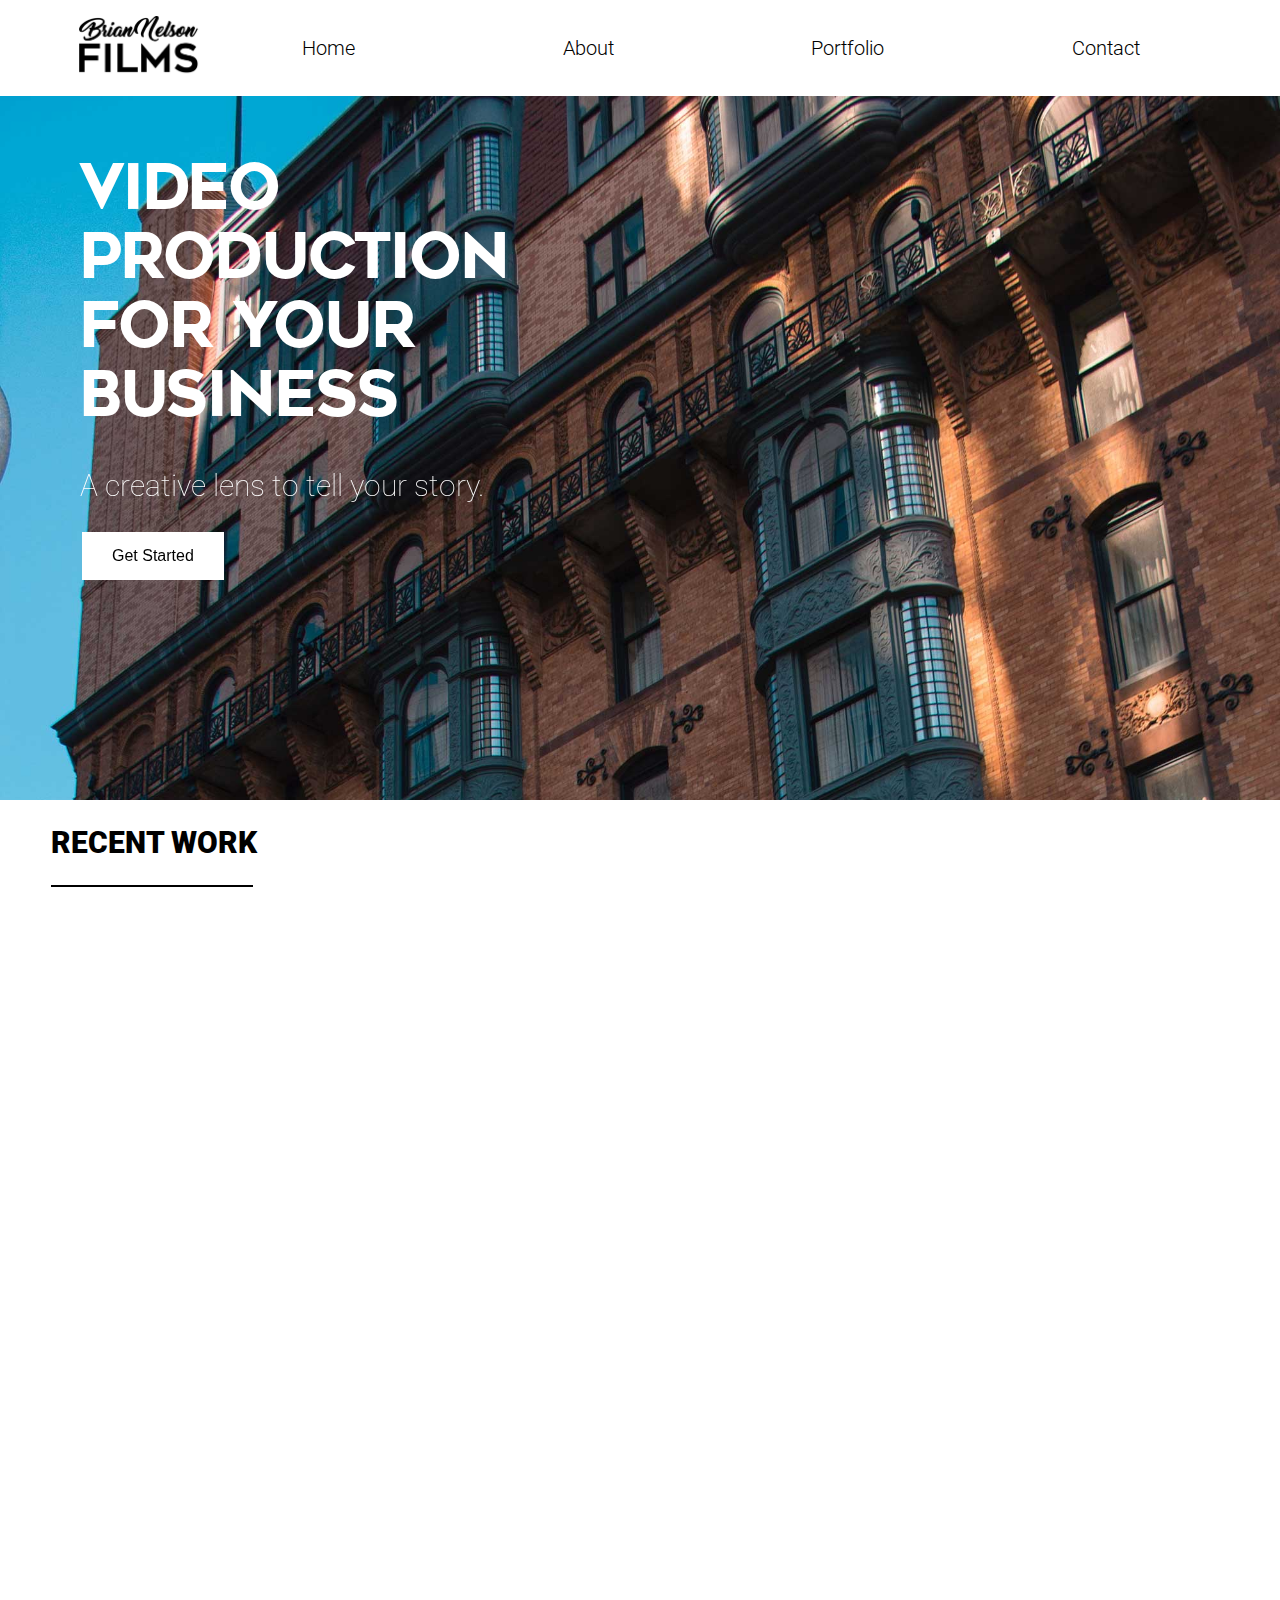
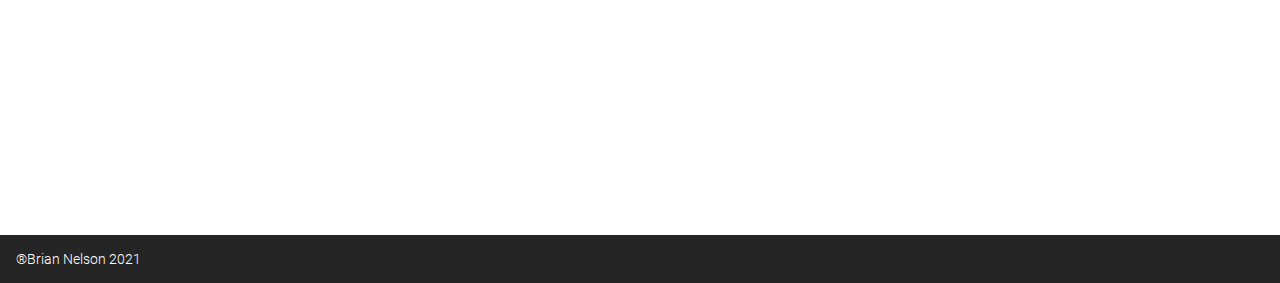
<file: index.html>
<!DOCTYPE html>
<html lang="en">
<head>
    <!-- Global site tag (gtag.js) - Google Analytics -->
    <script async src="https://www.googletagmanager.com/gtag/js?id=G-HNQHSZ0XJX"></script>
    <script>
        window.dataLayer = window.dataLayer || [];
        function gtag(){dataLayer.push(arguments);}
        gtag('js', new Date());

        gtag('config', 'G-HNQHSZ0XJX');
    </script>

    <meta charset="UTF-8">
    <meta name="viewport" content="width=device-width, initial-scale=1.0">
    <meta name="description" content="Boston based videographer, Brian Nelson Films specializes in athletic, commercial and Real Estate videography.">
    <meta name="keywords" content="Brian Nelson, Brian, Nelson, Brian Nelson Films, Nelson Films, Boston videography, Boston video, Boston filmmaker, athletic videos, commercial videos, real estate videos, real estate tours">

    <!-- social media -->
    <meta property="og:title" content="Brian Nelson Films">
    <meta property="og:description" content="Brian Nelson Films, a Boston based videographer.">
    <meta property="og:image" content="socialpreview.png">
    <meta property="og:url" content="http://briannelsonfilms.com/">
    
    <meta name="twitter:title" content="Brian Nelson Films">
    <meta name="twitter:card" content="summary_large_image">
    <meta name="twitter:site" content="@brianelson_">
    <meta name="twitter:description" content="Brian Nelson Films, a Boston based videographer.">
    <meta name="twitter:image" content="socialpreview.png">


    <title>Brian Nelson Films | Boston Videographer</title>
    <link rel="stylesheet" href="stylemobile.css">
    <link rel="apple-touch-icon" sizes="180x180" href="/apple-touch-icon.png">
    <link rel="icon" type="image/png" sizes="32x32" href="/favicon-32x32.png">
    <link rel="icon" type="image/png" sizes="16x16" href="/favicon-16x16.png">
    <link rel="manifest" href="/site.webmanifest">
    <link rel="mask-icon" href="/safari-pinned-tab.svg" color="#5bbad5">
    <meta name="msapplication-TileColor" content="#da532c">
    <meta name="theme-color" content="#ffffff">
    <link href="https://fonts.googleapis.com/css2?family=Archivo+Black&family=Roboto:wght@300;400;700&display=swap" rel="stylesheet">
    <link href="https://unpkg.com/aos@2.3.1/dist/aos.css" rel="stylesheet">
</head>
<body>
    <nav class="navbar">
        <div class="container">
            <ul class="navbar-nav">
                <li class="logo">
                    <a href="index.html" class="nav-link">
                        <img src="logo.jpg" alt="" height="100%" width="auto">
                    </a>
                </li>

                <li class="nav-item">
                    <a href="index.html" class="nav-link">
                        <span class="nav-text">Home</span>
                        <svg xmlns="http://www.w3.org/2000/svg" data-name="Layer 1" viewBox="0 0 24 24" height="40px" width="40px"><path class="uim-tertiary" d="M12,18a3.5,3.5,0,1,1,3.5-3.5A3.50424,3.50424,0,0,1,12,18Z"/><path class="uim-primary" d="M14.64026,16.77179a3.452,3.452,0,0,1-5.28052,0A4.98821,4.98821,0,0,0,7,21a.99974.99974,0,0,0,1,1h8a.99974.99974,0,0,0,1-1A4.98821,4.98821,0,0,0,14.64026,16.77179Z"/><path class="uim-tertiary" d="M21,12a.99554.99554,0,0,1-.66406-.25244L12,4.33789,3.66406,11.74756a.99991.99991,0,0,1-1.32812-1.49512l9-8a.99893.99893,0,0,1,1.32812,0l9,8A1,1,0,0,1,21,12Z"/><path class="uim-quaternary" d="M12,4.33789,4,11.449V21a.99974.99974,0,0,0,1,1H8a.99974.99974,0,0,1-1-1,4.98821,4.98821,0,0,1,2.35974-4.22821l.00006.00006A3.46882,3.46882,0,0,1,8.5,14.5a3.5,3.5,0,0,1,7,0,3.46882,3.46882,0,0,1-.8598,2.27185l.00006-.00006A4.98821,4.98821,0,0,1,17,21a.99974.99974,0,0,1-1,1h3a.99974.99974,0,0,0,1-1V11.449Z"/></svg>
                    </a>
                </li>
                <li class="nav-item">
                    <a href="about.html" class="nav-link">
                        <span class="nav-text">About</span>
                        <svg xmlns="http://www.w3.org/2000/svg" viewBox="0 0 24 24" width="40px" height="40px"><path d="M3,5H21a1,1,0,0,0,0-2H3A1,1,0,0,0,3,5ZM15,19H3a1,1,0,0,0,0,2H15a1,1,0,0,0,0-2Zm6-8H3a1,1,0,0,0,0,2H21a1,1,0,0,0,0-2Zm0-4H3A1,1,0,0,0,3,9H21a1,1,0,0,0,0-2Zm0,8H3a1,1,0,0,0,0,2H21a1,1,0,0,0,0-2Z"/></svg>
                    </a>
                </li>
                <li class="nav-item">
                    <a href="portfolio.html" class="nav-link">
                        <span class="nav-text">Portfolio</span>
                        <svg xmlns="http://www.w3.org/2000/svg" enable-background="new 0 0 24 24" viewBox="0 0 24 24" width="40px" height="40px"><path d="M10,2H3C2.4,2,2,2.4,2,3v7c0,0.6,0.4,1,1,1h7c0.6,0,1-0.4,1-1V3C11,2.4,10.6,2,10,2z M10,13H3c-0.6,0-1,0.4-1,1v7c0,0.6,0.4,1,1,1h7c0.6,0,1-0.4,1-1v-7C11,13.4,10.6,13,10,13z M21,2h-7c-0.6,0-1,0.4-1,1v7c0,0.6,0.4,1,1,1h7c0.6,0,1-0.4,1-1V3C22,2.4,21.6,2,21,2z M21,13h-7c-0.6,0-1,0.4-1,1v7c0,0.6,0.4,1,1,1h7c0.6,0,1-0.4,1-1v-7C22,13.4,21.6,13,21,13z"/></svg>                </a>
                </li>
                <li class="nav-item">
                    <a href="contact.html" class="nav-link">
                        <span class="nav-text">Contact</span>
                        <svg xmlns="http://www.w3.org/2000/svg" viewBox="0 0 24 24" width="40px" height="40px"><path d="M19,4H5A3,3,0,0,0,2,7V17a3,3,0,0,0,3,3H19a3,3,0,0,0,3-3V7A3,3,0,0,0,19,4Zm-.41,2-5.88,5.88a1,1,0,0,1-1.42,0L5.41,6ZM20,17a1,1,0,0,1-1,1H5a1,1,0,0,1-1-1V7.41l5.88,5.88a3,3,0,0,0,4.24,0L20,7.41Z"/></svg>
                    </a>
                </li>
            </ul>
        </div>
        
    </nav>
    <div class="hero">
        <div class="hero-text" data-aos="fade-right" data-aos-duration="500">
            <h1 class="big-text">VIDEO PRODUCTION FOR YOUR BUSINESS</h1>
            <h2 class="small-text">A creative lens to tell your story.</h2>
            <a href="contact.html"><button class="get-started">Get Started</button></a>
        </div>
    </div>
    <div class="container-2">
        <h2>RECENT WORK</h2>
        <hr>
    </div>
    
    <div class="basic-grid">
        <div class="card lazy-load" data-aos="fade-up"><iframe width="100%" height="100%" src="https://www.youtube.com/embed/EOAMz5uh6p0" frameborder="0" allow="accelerometer; autoplay; clipboard-write; encrypted-media; gyroscope; picture-in-picture" allowfullscreen></iframe></div>
        <div class="card lazy-load" data-aos="fade-up"><iframe width="100%" height="100%" src="https://www.youtube.com/embed/TEZeYe8Kls8" frameborder="0" allow="accelerometer; autoplay; clipboard-write; encrypted-media; gyroscope; picture-in-picture" allowfullscreen></iframe></div>
        <div class="card lazy-load" data-aos="fade-up"><iframe width="100%" height="100%" src="https://www.youtube.com/embed/FZxXxhfhym4" frameborder="0" allow="accelerometer; autoplay; clipboard-write; encrypted-media; gyroscope; picture-in-picture" allowfullscreen></iframe></div>
        <div class="card lazy-load" data-aos="fade-up"><iframe width="100%" height="100%" src="https://www.youtube.com/embed/rUTvVjE6pr0" frameborder="0" allow="accelerometer; autoplay; clipboard-write; encrypted-media; gyroscope; picture-in-picture" allowfullscreen></iframe></div>
        <div class="card lazy-load" data-aos="fade-up"><iframe width="100%" height="100%" src="https://www.youtube.com/embed/qOA5mCq2boE" frameborder="0" allow="accelerometer; autoplay; clipboard-write; encrypted-media; gyroscope; picture-in-picture" allowfullscreen></iframe></div>
        <div class="card lazy-load" data-aos="fade-up"><iframe width="100%" height="100%" src="https://www.youtube.com/embed/Rwwldagg_HA" frameborder="0" allow="accelerometer; autoplay; clipboard-write; encrypted-media; gyroscope; picture-in-picture" allowfullscreen></iframe></div>
    </div>
    <div class="testimonial lazy-load">
        <h2 class="lazy-load">WHAT PEOPLE ARE SAYING</h2>
        <div class="quotes lazy-load" data-aos="fade-left" data-aos-duration="500">
            <p>“You truly did an amazing job. I can’t thank you enough for all the details you were able to capture.”</p>
            <p>- Wedding Couple</p>
            <br>
            <p>“Loved the video, great camera and editing!”</p>
            <p>- Production Participant</p>
            <br>
            <p>Brian has an amazingly creative eye which is imperative to the filming. With his hard work and shining in the editing room the video came out even better than expected...At the end of the day I am 100% he is underpaid for his quality work. 11/10 would recommend.</p>
            <p>- Andrew Eppinger</p>
        </div>
    </div>
    <!-- <div id="get-started" class="start-project">
        Google Place ID = ChIJoauZj39z44kRkmaQWATv2X4

    </div> -->
    <script src="https://unpkg.com/aos@2.3.1/dist/aos.js"></script>
    <script>
        AOS.init();
      </script>
</body>
<footer>
    ®Brian Nelson 2021
</footer>
</html>
</file>
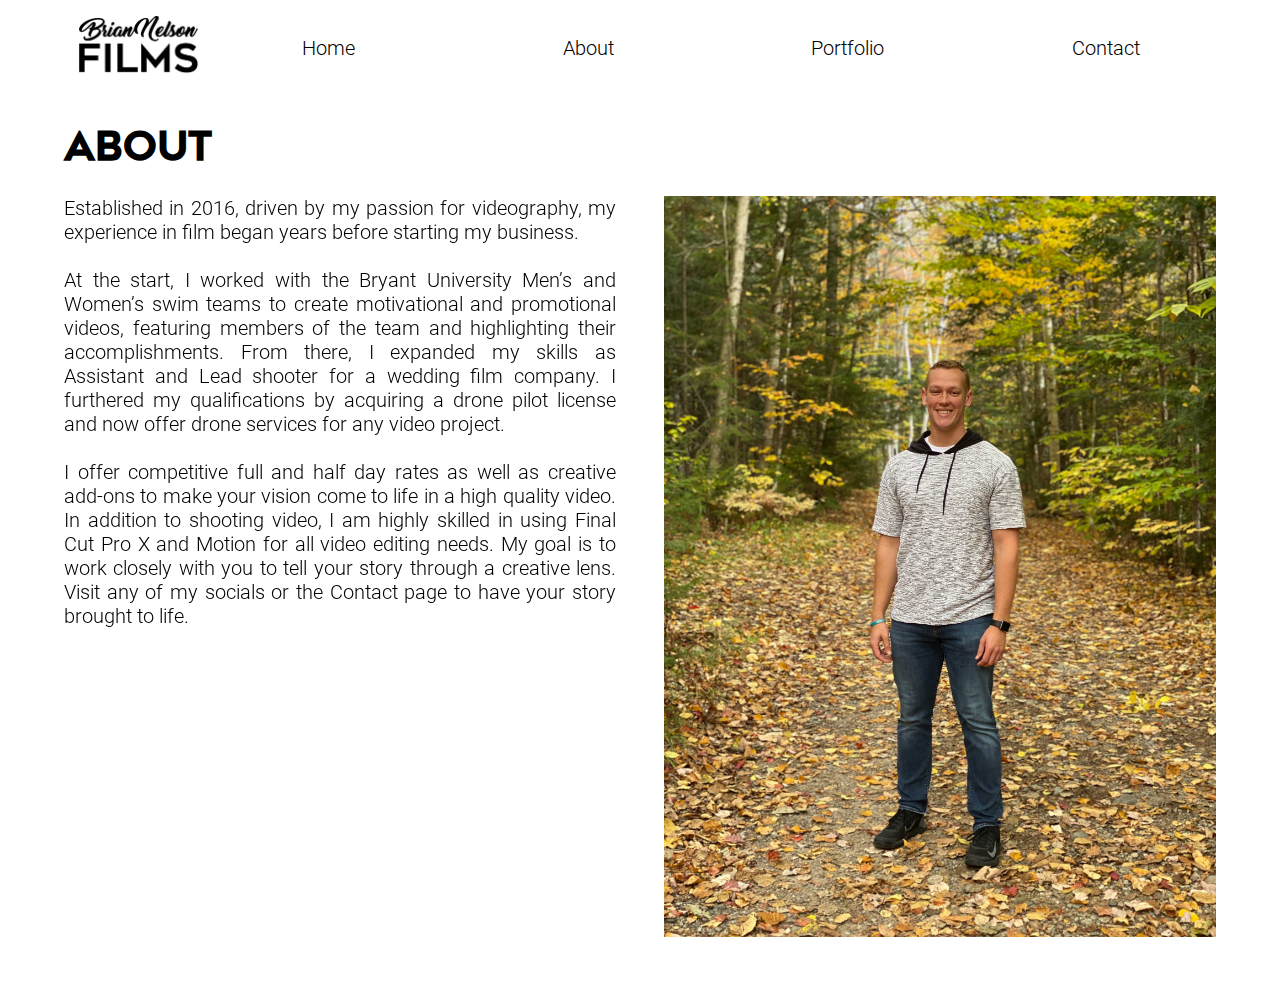
<file: about.html>
<!DOCTYPE html>
<html lang="en">
<head>
    <!-- Global site tag (gtag.js) - Google Analytics -->
    <script async src="https://www.googletagmanager.com/gtag/js?id=G-HNQHSZ0XJX"></script>
    <script>
        window.dataLayer = window.dataLayer || [];
        function gtag(){dataLayer.push(arguments);}
        gtag('js', new Date());

        gtag('config', 'G-HNQHSZ0XJX');
    </script>

    <meta charset="UTF-8">
    <meta name="viewport" content="width=device-width, initial-scale=1.0">
    <meta name="description" content="Boston based videographer, Brian Nelson Films specializes in athletic, commercial and Real Estate videography.">
    <meta name="keywords" content="Brian Nelson, Brian, Nelson, Brian Nelson Films, Nelson Films, Boston videography, Boston video, Boston filmmaker, athletic videos, commercial videos, real estate videos, real estate tours">

    <!-- social media -->
    <meta property="og:title" content="Brian Nelson Films">
    <meta property="og:description" content="Brian Nelson Films, a Boston based videographer.">
    <meta property="og:image" content="socialpreview.png">
    <meta property="og:url" content="http://briannelsonfilms.com/">
    
    <meta name="twitter:title" content="Brian Nelson Films">
    <meta name="twitter:card" content="summary_large_image">
    <meta name="twitter:site" content="@brianelson_">
    <meta name="twitter:description" content="Brian Nelson Films, a Boston based videographer.">
    <meta name="twitter:image" content="socialpreview.png">


    <title>Brian Nelson Films</title>
    <link rel="stylesheet" href="stylemobile.css">
    <link rel="apple-touch-icon" sizes="180x180" href="/apple-touch-icon.png">
    <link rel="icon" type="image/png" sizes="32x32" href="/favicon-32x32.png">
    <link rel="icon" type="image/png" sizes="16x16" href="/favicon-16x16.png">
    <link rel="manifest" href="/site.webmanifest">
    <link rel="mask-icon" href="/safari-pinned-tab.svg" color="#5bbad5">
    <meta name="msapplication-TileColor" content="#da532c">
    <meta name="theme-color" content="#ffffff">
    <link href="https://fonts.googleapis.com/css2?family=Archivo+Black&family=Roboto:wght@300;400;700&display=swap" rel="stylesheet">
    <link href="https://unpkg.com/aos@2.3.1/dist/aos.css" rel="stylesheet">
</head>
<body>
    <nav class="navbar">
        <div class="container">
            <ul class="navbar-nav">
                <li class="logo">
                    <a href="index.html" class="nav-link">
                        <img src="logo.jpg" alt="" height="100%" width="auto">
                    </a>
                </li>

                <li class="nav-item">
                    <a href="index.html" class="nav-link">
                        <span class="nav-text">Home</span>
                        <svg xmlns="http://www.w3.org/2000/svg" data-name="Layer 1" viewBox="0 0 24 24" height="40px" width="40px"><path class="uim-tertiary" d="M12,18a3.5,3.5,0,1,1,3.5-3.5A3.50424,3.50424,0,0,1,12,18Z"/><path class="uim-primary" d="M14.64026,16.77179a3.452,3.452,0,0,1-5.28052,0A4.98821,4.98821,0,0,0,7,21a.99974.99974,0,0,0,1,1h8a.99974.99974,0,0,0,1-1A4.98821,4.98821,0,0,0,14.64026,16.77179Z"/><path class="uim-tertiary" d="M21,12a.99554.99554,0,0,1-.66406-.25244L12,4.33789,3.66406,11.74756a.99991.99991,0,0,1-1.32812-1.49512l9-8a.99893.99893,0,0,1,1.32812,0l9,8A1,1,0,0,1,21,12Z"/><path class="uim-quaternary" d="M12,4.33789,4,11.449V21a.99974.99974,0,0,0,1,1H8a.99974.99974,0,0,1-1-1,4.98821,4.98821,0,0,1,2.35974-4.22821l.00006.00006A3.46882,3.46882,0,0,1,8.5,14.5a3.5,3.5,0,0,1,7,0,3.46882,3.46882,0,0,1-.8598,2.27185l.00006-.00006A4.98821,4.98821,0,0,1,17,21a.99974.99974,0,0,1-1,1h3a.99974.99974,0,0,0,1-1V11.449Z"/></svg>
                    </a>
                </li>
                <li class="nav-item">
                    <a href="about.html" class="nav-link">
                        <span class="nav-text">About</span>
                        <svg xmlns="http://www.w3.org/2000/svg" viewBox="0 0 24 24" width="40px" height="40px"><path d="M3,5H21a1,1,0,0,0,0-2H3A1,1,0,0,0,3,5ZM15,19H3a1,1,0,0,0,0,2H15a1,1,0,0,0,0-2Zm6-8H3a1,1,0,0,0,0,2H21a1,1,0,0,0,0-2Zm0-4H3A1,1,0,0,0,3,9H21a1,1,0,0,0,0-2Zm0,8H3a1,1,0,0,0,0,2H21a1,1,0,0,0,0-2Z"/></svg>
                    </a>
                </li>
                <li class="nav-item">
                    <a href="portfolio.html" class="nav-link">
                        <span class="nav-text">Portfolio</span>
                        <svg xmlns="http://www.w3.org/2000/svg" enable-background="new 0 0 24 24" viewBox="0 0 24 24" width="40px" height="40px"><path d="M10,2H3C2.4,2,2,2.4,2,3v7c0,0.6,0.4,1,1,1h7c0.6,0,1-0.4,1-1V3C11,2.4,10.6,2,10,2z M10,13H3c-0.6,0-1,0.4-1,1v7c0,0.6,0.4,1,1,1h7c0.6,0,1-0.4,1-1v-7C11,13.4,10.6,13,10,13z M21,2h-7c-0.6,0-1,0.4-1,1v7c0,0.6,0.4,1,1,1h7c0.6,0,1-0.4,1-1V3C22,2.4,21.6,2,21,2z M21,13h-7c-0.6,0-1,0.4-1,1v7c0,0.6,0.4,1,1,1h7c0.6,0,1-0.4,1-1v-7C22,13.4,21.6,13,21,13z"/></svg>                </a>
                </li>
                <li class="nav-item">
                    <a href="contact.html" class="nav-link">
                        <span class="nav-text">Contact</span>
                        <svg xmlns="http://www.w3.org/2000/svg" viewBox="0 0 24 24" width="40px" height="40px"><path d="M19,4H5A3,3,0,0,0,2,7V17a3,3,0,0,0,3,3H19a3,3,0,0,0,3-3V7A3,3,0,0,0,19,4Zm-.41,2-5.88,5.88a1,1,0,0,1-1.42,0L5.41,6ZM20,17a1,1,0,0,1-1,1H5a1,1,0,0,1-1-1V7.41l5.88,5.88a3,3,0,0,0,4.24,0L20,7.41Z"/></svg>
                    </a>
                </li>
            </ul>
        
            <div class="logo-image lazy-load">
                <a href="index.html"><img src="logo.jpg" alt="Brian Nelson Films Logo" style="width: 200px;"></a>
            </div>
        </div>
    </nav>    

    <section class="about-page">
        <h1>ABOUT</h1>
        <div class="about-grid">
            <div class="about-card" data-aos="fade-right" data-aos-duration="500">
                <p>Established in 2016, driven by my passion for videography, my experience in film began years before starting my business.</p>
                <br>
                <p>At the start, I worked with the Bryant University Men’s and Women’s swim teams to create motivational and promotional videos, featuring members of the team and highlighting their accomplishments. From there, I expanded my skills as Assistant and Lead shooter for a wedding film company. I furthered my qualifications by acquiring a drone pilot license and now offer drone services for any video project.</p>
                <br>
                <p>I offer competitive full and half day rates as well as creative add-ons to make your vision come to life in a high quality video. In addition to shooting video, I am highly skilled in using Final Cut Pro X and Motion for all video editing needs. My goal is to work closely with you to tell your story through a creative lens. Visit any of my socials or the Contact page to have your story brought to life.</p>
            </div>
            <div class="about-card" data-aos="fade-left" data-aos-duration="500">
                <img src="images/me.jpg" alt="Brian Nelson in the woods" height="100%" width="100%">
            </div>
        </div>
    </section>
    <script src="https://unpkg.com/aos@2.3.1/dist/aos.js"></script>
    <script>
        AOS.init();
    </script>
</body>
<footer style="display: none;">
    ®Brian Nelson 2021
</footer>
</html>
</file>
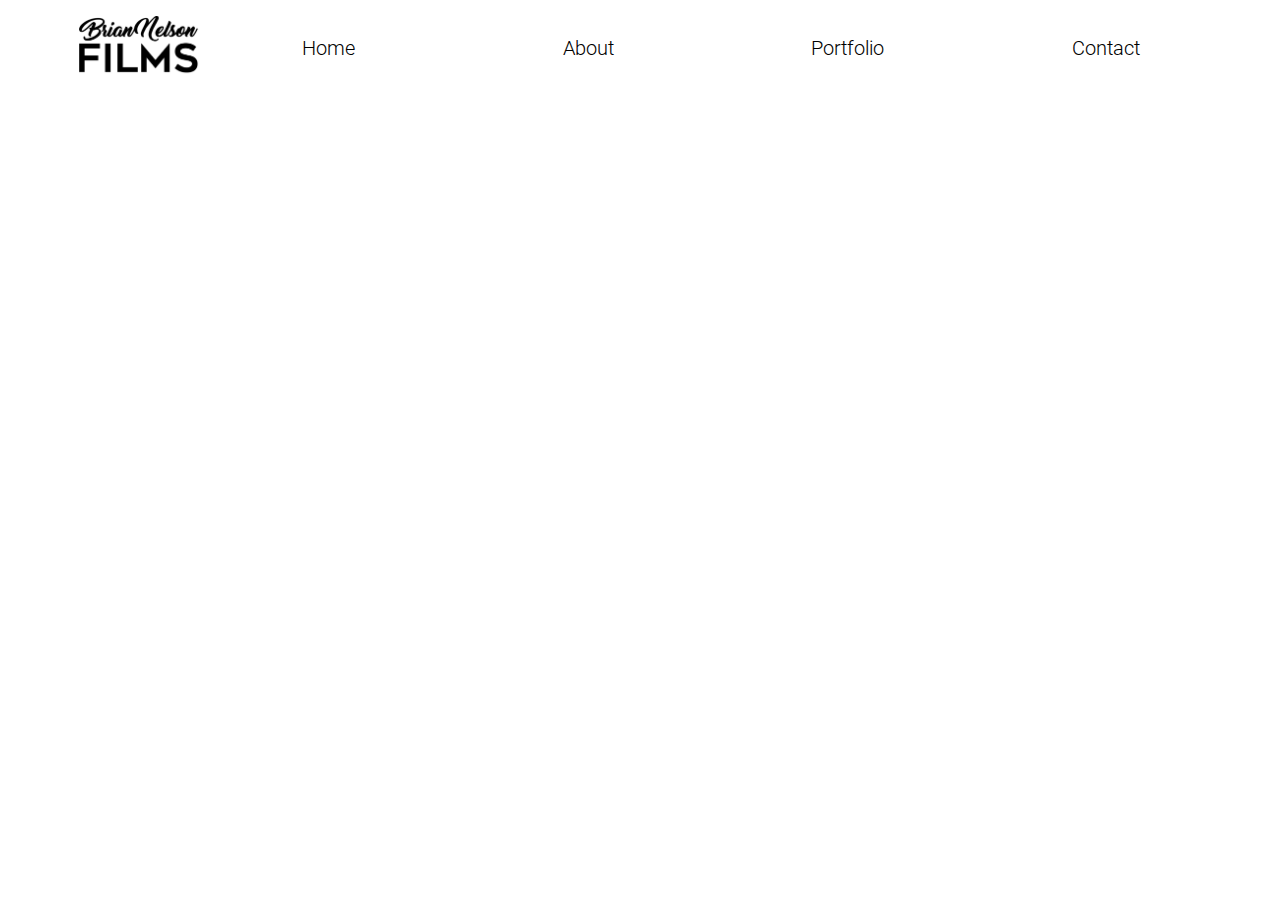
<file: contact.html>
<!DOCTYPE html>
<html lang="en">
<head>
    <!-- Global site tag (gtag.js) - Google Analytics -->
    <script async src="https://www.googletagmanager.com/gtag/js?id=G-HNQHSZ0XJX"></script>
    <script>
        window.dataLayer = window.dataLayer || [];
        function gtag(){dataLayer.push(arguments);}
        gtag('js', new Date());

        gtag('config', 'G-HNQHSZ0XJX');
    </script>
    
    <meta charset="UTF-8">
    <meta name="viewport" content="width=device-width, initial-scale=1.0">
    <meta name="description" content="Boston based videographer, Brian Nelson Films specializes in athletic, commercial and Real Estate videography.">
    <meta name="keywords" content="Brian Nelson, Brian, Nelson, Brian Nelson Films, Nelson Films, Boston videography, Boston video, Boston filmmaker, athletic videos, commercial videos, real estate videos, real estate tours">

    <!-- social media -->
    <meta property="og:title" content="Brian Nelson Films">
    <meta property="og:description" content="Brian Nelson Films, a Boston based videographer.">
    <meta property="og:image" content="socialpreview.png">
    <meta property="og:url" content="http://briannelsonfilms.com/">
    
    <meta name="twitter:title" content="Brian Nelson Films">
    <meta name="twitter:card" content="summary_large_image">
    <meta name="twitter:site" content="@brianelson_">
    <meta name="twitter:description" content="Brian Nelson Films, a Boston based videographer.">
    <meta name="twitter:image" content="socialpreview.png">


    <title>Brian Nelson Films</title>
    <link rel="stylesheet" href="stylemobile.css">
    <link rel="apple-touch-icon" sizes="180x180" href="/apple-touch-icon.png">
    <link rel="icon" type="image/png" sizes="32x32" href="/favicon-32x32.png">
    <link rel="icon" type="image/png" sizes="16x16" href="/favicon-16x16.png">
    <link rel="manifest" href="/site.webmanifest">
    <link rel="mask-icon" href="/safari-pinned-tab.svg" color="#5bbad5">
    <meta name="msapplication-TileColor" content="#da532c">
    <meta name="theme-color" content="#ffffff">
    <link href="https://fonts.googleapis.com/css2?family=Archivo+Black&family=Roboto:wght@300;400;700&display=swap" rel="stylesheet">


</head>
<body>
    <nav class="navbar">
        <div class="container">
            <ul class="navbar-nav">
                <li class="logo">
                    <a href="index.html" class="nav-link">
                        <img src="logo.jpg" alt="" height="100%" width="auto">
                    </a>
                </li>
    
                <li class="nav-item">
                    <a href="index.html" class="nav-link">
                        <span class="nav-text">Home</span>
                        <svg xmlns="http://www.w3.org/2000/svg" data-name="Layer 1" viewBox="0 0 24 24" height="40px" width="40px"><path class="uim-tertiary" d="M12,18a3.5,3.5,0,1,1,3.5-3.5A3.50424,3.50424,0,0,1,12,18Z"/><path class="uim-primary" d="M14.64026,16.77179a3.452,3.452,0,0,1-5.28052,0A4.98821,4.98821,0,0,0,7,21a.99974.99974,0,0,0,1,1h8a.99974.99974,0,0,0,1-1A4.98821,4.98821,0,0,0,14.64026,16.77179Z"/><path class="uim-tertiary" d="M21,12a.99554.99554,0,0,1-.66406-.25244L12,4.33789,3.66406,11.74756a.99991.99991,0,0,1-1.32812-1.49512l9-8a.99893.99893,0,0,1,1.32812,0l9,8A1,1,0,0,1,21,12Z"/><path class="uim-quaternary" d="M12,4.33789,4,11.449V21a.99974.99974,0,0,0,1,1H8a.99974.99974,0,0,1-1-1,4.98821,4.98821,0,0,1,2.35974-4.22821l.00006.00006A3.46882,3.46882,0,0,1,8.5,14.5a3.5,3.5,0,0,1,7,0,3.46882,3.46882,0,0,1-.8598,2.27185l.00006-.00006A4.98821,4.98821,0,0,1,17,21a.99974.99974,0,0,1-1,1h3a.99974.99974,0,0,0,1-1V11.449Z"/></svg>
                    </a>
                </li>
                <li class="nav-item">
                    <a href="about.html" class="nav-link">
                        <span class="nav-text">About</span>
                        <svg xmlns="http://www.w3.org/2000/svg" viewBox="0 0 24 24" width="40px" height="40px"><path d="M3,5H21a1,1,0,0,0,0-2H3A1,1,0,0,0,3,5ZM15,19H3a1,1,0,0,0,0,2H15a1,1,0,0,0,0-2Zm6-8H3a1,1,0,0,0,0,2H21a1,1,0,0,0,0-2Zm0-4H3A1,1,0,0,0,3,9H21a1,1,0,0,0,0-2Zm0,8H3a1,1,0,0,0,0,2H21a1,1,0,0,0,0-2Z"/></svg>
                    </a>
                </li>
                <li class="nav-item">
                    <a href="portfolio.html" class="nav-link">
                        <span class="nav-text">Portfolio</span>
                        <svg xmlns="http://www.w3.org/2000/svg" enable-background="new 0 0 24 24" viewBox="0 0 24 24" width="40px" height="40px"><path d="M10,2H3C2.4,2,2,2.4,2,3v7c0,0.6,0.4,1,1,1h7c0.6,0,1-0.4,1-1V3C11,2.4,10.6,2,10,2z M10,13H3c-0.6,0-1,0.4-1,1v7c0,0.6,0.4,1,1,1h7c0.6,0,1-0.4,1-1v-7C11,13.4,10.6,13,10,13z M21,2h-7c-0.6,0-1,0.4-1,1v7c0,0.6,0.4,1,1,1h7c0.6,0,1-0.4,1-1V3C22,2.4,21.6,2,21,2z M21,13h-7c-0.6,0-1,0.4-1,1v7c0,0.6,0.4,1,1,1h7c0.6,0,1-0.4,1-1v-7C22,13.4,21.6,13,21,13z"/></svg>                </a>
                </li>
                <li class="nav-item">
                    <a href="contact.html" class="nav-link">
                        <span class="nav-text">Contact</span>
                        <svg xmlns="http://www.w3.org/2000/svg" viewBox="0 0 24 24" width="40px" height="40px"><path d="M19,4H5A3,3,0,0,0,2,7V17a3,3,0,0,0,3,3H19a3,3,0,0,0,3-3V7A3,3,0,0,0,19,4Zm-.41,2-5.88,5.88a1,1,0,0,1-1.42,0L5.41,6ZM20,17a1,1,0,0,1-1,1H5a1,1,0,0,1-1-1V7.41l5.88,5.88a3,3,0,0,0,4.24,0L20,7.41Z"/></svg>
                    </a>
                </li>
            </ul>
        
            <div class="logo-image">
                <a href="index.html"><img src="logo.jpg" alt="Brian Nelson Films Logo" style="width: 200px;"></a>
            </div>
        </div>
    </nav>
    <section class="about-page lazy-load">
        <h1>CONTACT</h1>
        <div class="contact-page">
            <div class="contact-section">
                <h3 class="small-text" style="text-decoration: underline;"><a href="mailto:briannelsonfilms@gmail.com">briannelsonfilms@gmail.com</a></h3>
                <h3 class="small-text" style="text-decoration: underline;"><a href="tel:781-249-0506">(781) 249-0506</a></h3>
                <div class="socials">
                    <a href="https://facebook.com/briannelsonfilms" target="_blank">
                        <svg xmlns="http://www.w3.org/2000/svg" data-name="Layer 1" viewBox="0 0 24 24" width="30x" height="30px"><path d="M15.12,5.32H17V2.14A26.11,26.11,0,0,0,14.26,2C11.54,2,9.68,3.66,9.68,6.7V9.32H6.61v3.56H9.68V22h3.68V12.88h3.06l.46-3.56H13.36V7.05C13.36,6,13.64,5.32,15.12,5.32Z"/></svg>
                    </a>
                    <a href="https://instagram.com/briannelsonfilms" target="_blank">
                        <svg xmlns="http://www.w3.org/2000/svg" data-name="Layer 1" viewBox="0 0 24 24" width="30x" height="30px"><path d="M17.34,5.46h0a1.2,1.2,0,1,0,1.2,1.2A1.2,1.2,0,0,0,17.34,5.46Zm4.6,2.42a7.59,7.59,0,0,0-.46-2.43,4.94,4.94,0,0,0-1.16-1.77,4.7,4.7,0,0,0-1.77-1.15,7.3,7.3,0,0,0-2.43-.47C15.06,2,14.72,2,12,2s-3.06,0-4.12.06a7.3,7.3,0,0,0-2.43.47A4.78,4.78,0,0,0,3.68,3.68,4.7,4.7,0,0,0,2.53,5.45a7.3,7.3,0,0,0-.47,2.43C2,8.94,2,9.28,2,12s0,3.06.06,4.12a7.3,7.3,0,0,0,.47,2.43,4.7,4.7,0,0,0,1.15,1.77,4.78,4.78,0,0,0,1.77,1.15,7.3,7.3,0,0,0,2.43.47C8.94,22,9.28,22,12,22s3.06,0,4.12-.06a7.3,7.3,0,0,0,2.43-.47,4.7,4.7,0,0,0,1.77-1.15,4.85,4.85,0,0,0,1.16-1.77,7.59,7.59,0,0,0,.46-2.43c0-1.06.06-1.4.06-4.12S22,8.94,21.94,7.88ZM20.14,16a5.61,5.61,0,0,1-.34,1.86,3.06,3.06,0,0,1-.75,1.15,3.19,3.19,0,0,1-1.15.75,5.61,5.61,0,0,1-1.86.34c-1,.05-1.37.06-4,.06s-3,0-4-.06A5.73,5.73,0,0,1,6.1,19.8,3.27,3.27,0,0,1,5,19.05a3,3,0,0,1-.74-1.15A5.54,5.54,0,0,1,3.86,16c0-1-.06-1.37-.06-4s0-3,.06-4A5.54,5.54,0,0,1,4.21,6.1,3,3,0,0,1,5,5,3.14,3.14,0,0,1,6.1,4.2,5.73,5.73,0,0,1,8,3.86c1,0,1.37-.06,4-.06s3,0,4,.06a5.61,5.61,0,0,1,1.86.34A3.06,3.06,0,0,1,19.05,5,3.06,3.06,0,0,1,19.8,6.1,5.61,5.61,0,0,1,20.14,8c.05,1,.06,1.37.06,4S20.19,15,20.14,16ZM12,6.87A5.13,5.13,0,1,0,17.14,12,5.12,5.12,0,0,0,12,6.87Zm0,8.46A3.33,3.33,0,1,1,15.33,12,3.33,3.33,0,0,1,12,15.33Z"/></svg>
                    </a>
                    <a href="https://youtube.com/briannelsonfilms" target="_blank">
                        <svg xmlns="http://www.w3.org/2000/svg" data-name="Layer 1" viewBox="0 0 24 24" width="30x" height="30px"><path d="M23,9.71a8.5,8.5,0,0,0-.91-4.13,2.92,2.92,0,0,0-1.72-1A78.36,78.36,0,0,0,12,4.27a78.45,78.45,0,0,0-8.34.3,2.87,2.87,0,0,0-1.46.74c-.9.83-1,2.25-1.1,3.45a48.29,48.29,0,0,0,0,6.48,9.55,9.55,0,0,0,.3,2,3.14,3.14,0,0,0,.71,1.36,2.86,2.86,0,0,0,1.49.78,45.18,45.18,0,0,0,6.5.33c3.5.05,6.57,0,10.2-.28a2.88,2.88,0,0,0,1.53-.78,2.49,2.49,0,0,0,.61-1,10.58,10.58,0,0,0,.52-3.4C23,13.69,23,10.31,23,9.71ZM9.74,14.85V8.66l5.92,3.11C14,12.69,11.81,13.73,9.74,14.85Z"/></svg>
                    </a>

                </div>
            </div>

            <div class="contact-section">

                <!-- Calendly inline widget begin -->
                <!-- <div class="calendly-inline-widget" data-url="https://calendly.com/briannelsonfilms" style="min-width:320px;height:630px;"></div>
                <script type="text/javascript" src="https://assets.calendly.com/assets/external/widget.js"></script> -->
                <!-- Calendly inline widget end -->
                
                We're sorry, this feature is still being worked on. If you want to contact me please use the email link.
                <form class="contact" id="contact-form" method="post">
                    <input type="text" id="fname" class="contact-form-text" placeholder="Your first name" disabled>
                    <input type="text" id="lname" class="contact-form-text" placeholder="Your last name" disabled>
                    <input type="email" id="email" class="contact-form-text" placeholder="Your email" disabled>
                    <textarea id="message" class="contact-form-text" placeholder="Your message" disabled></textarea>
                    <input type="submit" class="contact-form-btn" value="Send" disabled>
                </form>
            </div>
        </div>
        
    </section>
</body>
<footer style="display: none;">
    ®Brian Nelson 2021
</footer>
</html>
</file>
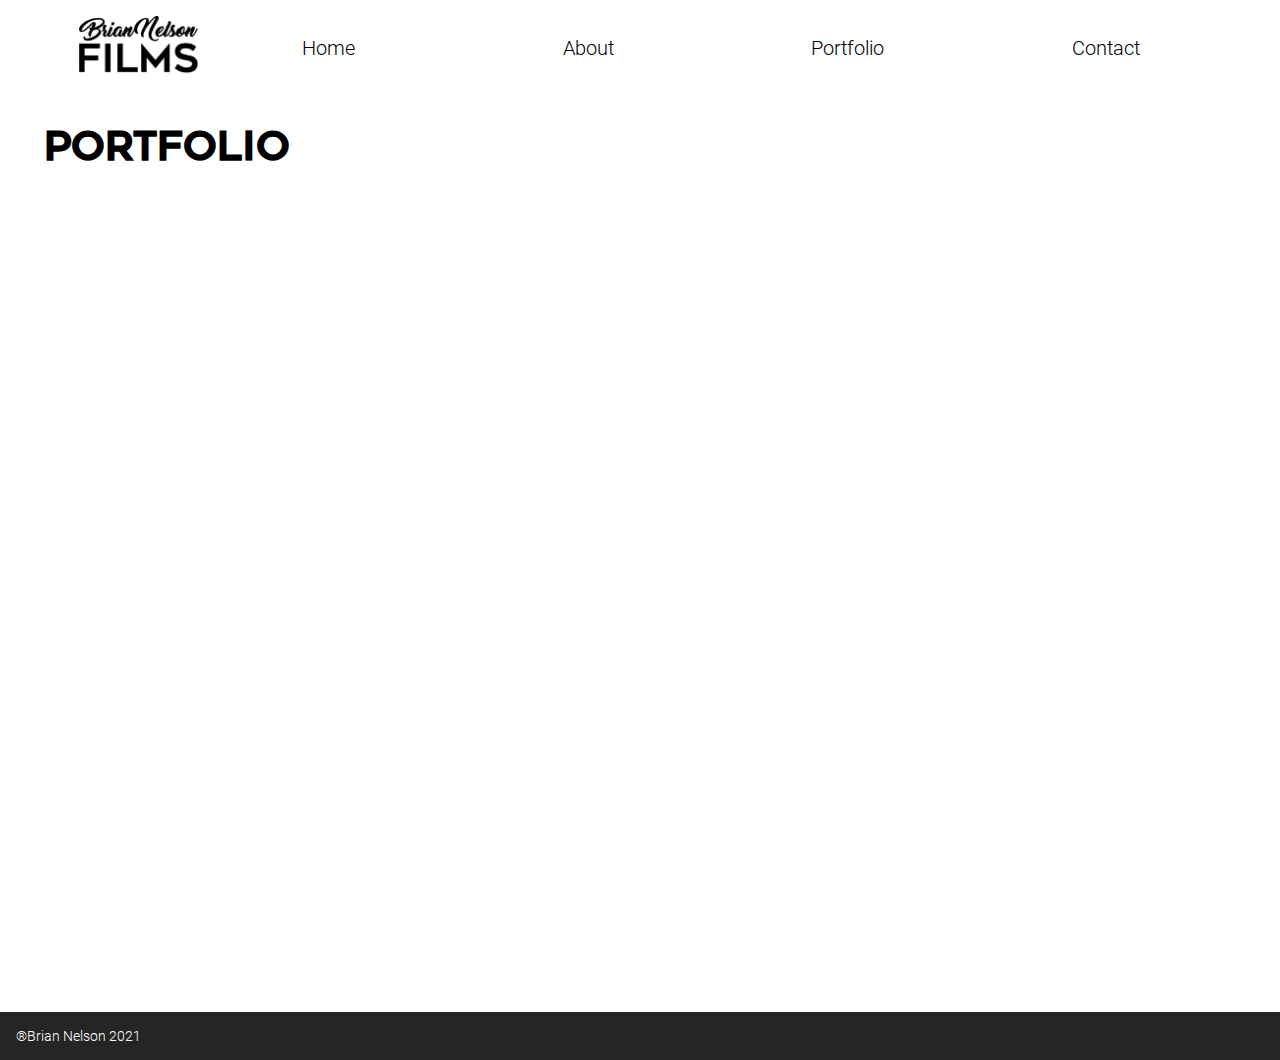
<file: portfolio.html>
<!DOCTYPE html>
<html lang="en">
<head>
    <!-- Global site tag (gtag.js) - Google Analytics -->
    <script async src="https://www.googletagmanager.com/gtag/js?id=G-HNQHSZ0XJX"></script>
    <script>
        window.dataLayer = window.dataLayer || [];
        function gtag(){dataLayer.push(arguments);}
        gtag('js', new Date());

        gtag('config', 'G-HNQHSZ0XJX');
    </script>
    
    <meta charset="UTF-8">
    <meta name="viewport" content="width=device-width, initial-scale=1.0">
    <meta name="description" content="Boston based videographer, Brian Nelson Films specializes in athletic, commercial and Real Estate videography.">
    <meta name="keywords" content="Brian Nelson, Brian, Nelson, Brian Nelson Films, Nelson Films, Boston videography, Boston video, Boston filmmaker, athletic videos, commercial videos, real estate videos, real estate tours">

    <!-- social media -->
    <meta property="og:title" content="Brian Nelson Films">
    <meta property="og:description" content="Brian Nelson Films, a Boston based videographer.">
    <meta property="og:image" content="socialpreview.png">
    <meta property="og:url" content="http://briannelsonfilms.com/">
    
    <meta name="twitter:title" content="Brian Nelson Films">
    <meta name="twitter:card" content="summary_large_image">
    <meta name="twitter:site" content="@brianelson_">
    <meta name="twitter:description" content="Brian Nelson Films, a Boston based videographer.">
    <meta name="twitter:image" content="socialpreview.png">


    <title>Brian Nelson Films</title>
    <link rel="stylesheet" href="stylemobile.css">
    <link rel="apple-touch-icon" sizes="180x180" href="/apple-touch-icon.png">
    <link rel="icon" type="image/png" sizes="32x32" href="/favicon-32x32.png">
    <link rel="icon" type="image/png" sizes="16x16" href="/favicon-16x16.png">
    <link rel="manifest" href="/site.webmanifest">
    <link rel="mask-icon" href="/safari-pinned-tab.svg" color="#5bbad5">
    <meta name="msapplication-TileColor" content="#da532c">
    <meta name="theme-color" content="#ffffff">
    <link href="https://fonts.googleapis.com/css2?family=Archivo+Black&family=Roboto:wght@300;400;700&display=swap" rel="stylesheet">
</head>
<body>
    <nav class="navbar">
        <div class="container">
            <ul class="navbar-nav">
                <li class="logo">
                    <a href="index.html" class="nav-link">
                        <img src="logo.jpg" alt="" height="100%" width="auto">
                    </a>
                </li>

                <li class="nav-item">
                    <a href="index.html" class="nav-link">
                        <span class="nav-text">Home</span>
                        <svg xmlns="http://www.w3.org/2000/svg" data-name="Layer 1" viewBox="0 0 24 24" height="40px" width="40px"><path class="uim-tertiary" d="M12,18a3.5,3.5,0,1,1,3.5-3.5A3.50424,3.50424,0,0,1,12,18Z"/><path class="uim-primary" d="M14.64026,16.77179a3.452,3.452,0,0,1-5.28052,0A4.98821,4.98821,0,0,0,7,21a.99974.99974,0,0,0,1,1h8a.99974.99974,0,0,0,1-1A4.98821,4.98821,0,0,0,14.64026,16.77179Z"/><path class="uim-tertiary" d="M21,12a.99554.99554,0,0,1-.66406-.25244L12,4.33789,3.66406,11.74756a.99991.99991,0,0,1-1.32812-1.49512l9-8a.99893.99893,0,0,1,1.32812,0l9,8A1,1,0,0,1,21,12Z"/><path class="uim-quaternary" d="M12,4.33789,4,11.449V21a.99974.99974,0,0,0,1,1H8a.99974.99974,0,0,1-1-1,4.98821,4.98821,0,0,1,2.35974-4.22821l.00006.00006A3.46882,3.46882,0,0,1,8.5,14.5a3.5,3.5,0,0,1,7,0,3.46882,3.46882,0,0,1-.8598,2.27185l.00006-.00006A4.98821,4.98821,0,0,1,17,21a.99974.99974,0,0,1-1,1h3a.99974.99974,0,0,0,1-1V11.449Z"/></svg>
                    </a>
                </li>
                <li class="nav-item">
                    <a href="about.html" class="nav-link">
                        <span class="nav-text">About</span>
                        <svg xmlns="http://www.w3.org/2000/svg" viewBox="0 0 24 24" width="40px" height="40px"><path d="M3,5H21a1,1,0,0,0,0-2H3A1,1,0,0,0,3,5ZM15,19H3a1,1,0,0,0,0,2H15a1,1,0,0,0,0-2Zm6-8H3a1,1,0,0,0,0,2H21a1,1,0,0,0,0-2Zm0-4H3A1,1,0,0,0,3,9H21a1,1,0,0,0,0-2Zm0,8H3a1,1,0,0,0,0,2H21a1,1,0,0,0,0-2Z"/></svg>
                    </a>
                </li>
                <li class="nav-item">
                    <a href="portfolio.html" class="nav-link">
                        <span class="nav-text">Portfolio</span>
                        <svg xmlns="http://www.w3.org/2000/svg" enable-background="new 0 0 24 24" viewBox="0 0 24 24" width="40px" height="40px"><path d="M10,2H3C2.4,2,2,2.4,2,3v7c0,0.6,0.4,1,1,1h7c0.6,0,1-0.4,1-1V3C11,2.4,10.6,2,10,2z M10,13H3c-0.6,0-1,0.4-1,1v7c0,0.6,0.4,1,1,1h7c0.6,0,1-0.4,1-1v-7C11,13.4,10.6,13,10,13z M21,2h-7c-0.6,0-1,0.4-1,1v7c0,0.6,0.4,1,1,1h7c0.6,0,1-0.4,1-1V3C22,2.4,21.6,2,21,2z M21,13h-7c-0.6,0-1,0.4-1,1v7c0,0.6,0.4,1,1,1h7c0.6,0,1-0.4,1-1v-7C22,13.4,21.6,13,21,13z"/></svg>                </a>
                </li>
                <li class="nav-item">
                    <a href="contact.html" class="nav-link">
                        <span class="nav-text">Contact</span>
                        <svg xmlns="http://www.w3.org/2000/svg" viewBox="0 0 24 24" width="40px" height="40px"><path d="M19,4H5A3,3,0,0,0,2,7V17a3,3,0,0,0,3,3H19a3,3,0,0,0,3-3V7A3,3,0,0,0,19,4Zm-.41,2-5.88,5.88a1,1,0,0,1-1.42,0L5.41,6ZM20,17a1,1,0,0,1-1,1H5a1,1,0,0,1-1-1V7.41l5.88,5.88a3,3,0,0,0,4.24,0L20,7.41Z"/></svg>
                    </a>
                </li>
            </ul>
        
            <div class="logo-image">
                <a href="index.html"><img src="logo.jpg" alt="Brian Nelson Films Logo" style="width: 200px;"></a>
            </div>
        </div>
    </nav>    
    <section class="portfolio-page">
        <h1>PORTFOLIO</h1>
        <div class="basic-grid">
            <div class="card lazy-load"><iframe width="100%" height="100%" src="https://www.youtube.com/embed/EOAMz5uh6p0" frameborder="0" allow="accelerometer; autoplay; clipboard-write; encrypted-media; gyroscope; picture-in-picture" allowfullscreen></iframe></div>
            <div class="card lazy-load"><iframe width="100%" height="100%" src="https://www.youtube.com/embed/TEZeYe8Kls8" frameborder="0" allow="accelerometer; autoplay; clipboard-write; encrypted-media; gyroscope; picture-in-picture" allowfullscreen></iframe></div>
            <div class="card lazy-load"><iframe width="100%" height="100%" src="https://www.youtube.com/embed/FZxXxhfhym4" frameborder="0" allow="accelerometer; autoplay; clipboard-write; encrypted-media; gyroscope; picture-in-picture" allowfullscreen></iframe></div>
            <div class="card lazy-load"><iframe width="100%" height="100%" src="https://www.youtube.com/embed/rUTvVjE6pr0" frameborder="0" allow="accelerometer; autoplay; clipboard-write; encrypted-media; gyroscope; picture-in-picture" allowfullscreen></iframe></div>
            <div class="card lazy-load"><iframe width="100%" height="100%" src="https://www.youtube.com/embed/qOA5mCq2boE" frameborder="0" allow="accelerometer; autoplay; clipboard-write; encrypted-media; gyroscope; picture-in-picture" allowfullscreen></iframe></div>
            <div class="card lazy-load"><iframe width="100%" height="100%" src="https://www.youtube.com/embed/Rwwldagg_HA" frameborder="0" allow="accelerometer; autoplay; clipboard-write; encrypted-media; gyroscope; picture-in-picture" allowfullscreen></iframe></div>
            <div class="card lazy-load"><iframe width="100%" height="100%" src="https://www.youtube.com/embed/m8-ImGwObMU" frameborder="0" allow="accelerometer; autoplay; clipboard-write; encrypted-media; gyroscope; picture-in-picture" allowfullscreen></iframe></div>
            <div class="card lazy-load"><iframe width="100%" height="100%" src="https://www.youtube.com/embed/z_T8k_Nmcig" frameborder="0" allow="accelerometer; autoplay; clipboard-write; encrypted-media; gyroscope; picture-in-picture" allowfullscreen></iframe></div>
            <!-- <div class="card"><iframe width="100%" height="100%" src="https://www.youtube.com/embed/Rwwldagg_HA" frameborder="0" allow="accelerometer; autoplay; clipboard-write; encrypted-media; gyroscope; picture-in-picture" allowfullscreen></iframe></div> -->
        </div>
    </section>
</body>
<footer>
    ®Brian Nelson 2021
</footer>
</html>
</html>
</file>
<file: stylemobile.css>
/* variables */
:root {
    --primary-bg: #ffffff;
    --secondary-bg: #252525;
    --tertiary-bg: #141414;

    --primary-text: #000000;
    --secondary-text: #ffffff;
}

/* resets */
body,p,a,ul,li {
    margin: 0;
    padding: 0;
    text-decoration: none;
}

li {
    list-style-type: none;
}

/* base styles */
body {
    background: var(--primary-bg);
    overflow-x: hidden;
    font-family: 'roboto';

}

/* body::-webkit-scrollbar {
    display: none;
} */

a {
    color: var(--primary-text);
}

h1 {
    font-family: 'geometos';
}

.navbar {
    position: fixed;
    bottom: 0;
    background: #000000;
    width: 100vw;
    height: 5rem;
    overflow: hidden;
    z-index: 1000;

}

.navbar-nav {
    padding: 0;
    margin: 0;
    display: flex;
    justify-content: space-around;
    align-items: center;

}


.logo {
    display: none;
}

.nav-item {
    width: 100%;
}

.nav-link{
    display: flex;
    justify-content: center;
    align-items: center;
    height: 4rem;
}

.nav-link:hover {
    background: #ffffff;
}

.nav-link svg{
    fill: #ffffff;
}

.nav-link:hover svg path, .nav-link:hover {
    fill: #000000;
}

.nav-text {
    display: none;
}

.hero {
    background: url('images/building.jpg');
    height: 80vh;
    background-size: cover;
    background-repeat: none;
    background-position-x:right;
    background-position-y: center;
}

.get-started {
    background: var(--primary-bg);
    color: var(--primary-text);
    border: none;
    padding: 15px 30px;
    text-align: center;
    text-decoration: none;
    
    font-size: 24px;
    display: inline-block;
    font-size: 16px;
    margin: 4px 2px;
    cursor: pointer;
}

.get-started:hover {
    transition: 200ms ease-in-out;
    background: var(--secondary-bg);
    color: var(--secondary-text);
}


.hero-text {
    padding-top: 2rem;
    /* padding-top: 0.2rem; */
    margin-left: 2rem;
    width: 20rem;
}

.big-text {
    color: var(--secondary-text);
    font-size: 40px;
    font-family: 'Geometos';
}

.small-text {
    color: var(--secondary-text);
    font-family: 'roboto';
    font-weight: lighter;

}

hr {
    border: 1px solid #000000;
    max-width: 200px;
    margin: 0;
}

.container-2{
    padding-left: 4%;
}

.card {
    display: flex;
    justify-content: center;
    align-items: center;
    background: #353535;
    font-size: 3rem;
    color: #fff;
    
    height: 100%;
    width: 100%;
    transition: all 500ms;
    overflow: hidden;

    background-size: cover;
    background-position: center;
    background-repeat: no-repeat;

}

.lazy-load {
    opacity: 0;
   -moz-animation: fadeIn .4s ease-in;
    -webkit-animation: fadeIn .4s ease-in;
    animation: fadeIn ease-in .4s 1;
    -moz-animation-delay: .4s;
    -webkit-animation-delay: .4s;
    animation-delay: .4s;
    -moz-animation-fill-mode: forwards;
    -webkit-animation-fill-mode: forwards;
    animation-fill-mode: forwards;
  }

  /*------------------------------------*\
    KEYFRAMES
\*------------------------------------*/
/* IE 11 Fix for animation. Exclude browser prefix */
@keyframes fadeIn {
    from {opacity: 0;}
    to {opacity: 1;}
    }
    @-webkit-keyframes fadeIn {
      from {opacity: 0;}
      to {opacity: 1;}
    }
    /* FireFox fix for animation. Inlcude 'moz' prefixed keyframes element */
    @-moz-keyframes fadeIn {
    from {opacity: 0;}
    to {opacity: 1;}
    }

.card:before {
    content: "";
    display: block;
    height: 0;
    width: 0;
    padding-bottom: calc(9/16 * 100%);
}

.basic-grid {
    padding: 1rem;
    display: grid;
    gap: 1rem;

    grid-template-columns: repeat(auto-fit, minmax(350px, 1fr));
    grid-template-rows: 1fr;

}

.testimonial {
    /* display: inline; */
    background: var(--secondary-bg);
    color: var(--secondary-text);
    padding: 2rem 2rem;

}

.testimonial h2 {
    width: 12rem;
    justify-content: flex-start;
}

.testimonial p {
    display: flex;
    justify-content: flex-end;
    padding: 0 2rem;

    text-align: justify;
    text-justify: inter-word;
}

.start-project {
    height: 1000px;
}

footer {
    padding: 1rem;
    font-size: 14px;
    background: var(--secondary-bg);
    color: var(--secondary-text);
    bottom: 0;
    /* margin-bottom: 5rem; */
    
}

/*about page*/
/*about page*/
/*about page*/

.logo-image {
    display: flex;
    justify-content: center;
    padding-top: 2rem;
}

.about-page {
    padding: 1rem;
    width: 90vw;
}

.about-grid {
    display: grid;

    grid-template-columns: repeat(auto-fit, minmax(350px, 1fr));
    gap: 1rem;

}

.about-card {
    line-height: 1.5rem;
    text-align: justify;

}


.about-page h1 {
    font-family: 'geometos';
}

/* portfolio page */
/* portfolio page */
/* portfolio page */

.portfolio-page {
    padding: 0 .75rem 2rem;
}

.portfolio-page .basic-grid {
    padding: 0;
}


.portfolio-page h1 {
    font-family: 'geometos';

    /* padding-left: 1rem; */
}

/* contact page */
/* contact page */
/* contact page */

.contact-page {
    padding: 0 .75rem 2rem;
    display: grid;

    grid-template-columns: repeat(auto-fit, minmax(350px, 1fr));
    gap: 1rem;
}

.contact-section {
    padding: 0 .75rem;
}

.contact-form {
    max-width: 600px;
    margin: auto;
    padding: 0 10px;
    overflow: hidden;
}

.contact-form-text {
    display: block;
    width: 100%;
    box-sizing: border-box;
    margin: 16px 0;
    border: 1px solid var(--secondary-bg);
    background: rgb(252, 252, 252);
    border-radius: 5px;
    padding: 20px 40px;
    outline: none;
}

.contact-form-text:focus {
    box-shadow: 0 0 6px 2px #5f5f5f;
}

textarea.contact-form-text {
    resize: none;
    height: 120px;
}

.contact-form-btn {
    float: right;
    
    background: var(--secondary-bg);
    color: var(--secondary-text);
    border: none;
    padding: 15px 30px;
    text-align: center;
    text-decoration: none;
    
    font-size: 24px;
    font-size: 16px;
    margin: 4px 2px;
    
}

/* .contact-form-btn:hover {
    transition: 200ms ease-in-out;
    background: var(--primary-bg);
    color: var(--primary-text);
    border: 1px solid var(--secondary-bg);
    box-shadow: 0 0 4px 1px #5f5f5f;
    cursor: pointer;
} */

input:disabled, textarea:disabled {
    background: rgba(199, 199, 199, 0.6);
}

#notice {
    z-index: 1001;
    position: fixed;
    right: 40px;
    
}

#notice img {
    height: 200px;
}



.socials {
    display: inline-flex;
    justify-content: flex-start;
    align-content: flex-start;
    padding-right: 200px;
}


/* fonts */
/* regular */
@font-face {
    font-family: 'Roboto';
    src: url('/assets/fonts/Roboto/Roboto-Regular.ttf');
}

/* bold */
@font-face {
    font-family: 'Roboto';
    src:url('/assets/fonts/Roboto/Roboto-Black.ttf');
    font-weight: bold;
}

/* light */
@font-face {
    font-family: 'Roboto';
    src:url('/assets/fonts/Roboto/Roboto-Light.ttf');
    font-weight: lighter;
}

@font-face {
    font-family: 'Geometos';
    src: url('/assets/fonts/Geometos.ttf');
}

/* mobile styles */
@media screen and (max-width: 350px) {

}


@media screen and (max-width: 620px) {
    body {
        padding-bottom: 5rem;
    }

    .contact-section {
        padding: 0 0;
    }

}



/* small tablet styles */
@media screen and (min-width: 620px){
    body {
        padding-bottom: 5rem;
    }

    .hero {
        background-position-y: center;
    }

    .hero-text {
        margin-left: 3rem;
    }

    .testimonial p {
        padding-left: 10rem;
    }

    .about-page {
        padding: 0 3rem 2rem 3rem;
    }

    .about-grid {
        gap: 2rem;
    }
    
}


/* large tablets and laptop */
@media screen and (min-width: 960px){

    body{
        padding-bottom: 0;
        padding-top: 5rem;
    }

    .navbar {
        position: fixed;
        top: 0;
        background: #ffffff;
        padding: 1rem;
        height: 4rem;
        /* justify-content: right; */
    }

    .container {
        padding: 0 60px;
    }

    .logo {
        display: flex;
        justify-content: left;
        align-items: left;
        /* padding: 1rem; */
    }

    .nav-item:first-child {
        margin-left: auto;
    }

    /* About Page Logo */
    .logo-image {
        display: none;
    }

    .nav-text {
        display: contents;
    }

    .navbar svg {
        display: none;
    }

    .hero {
        background-position-y: top;
    }

    .hero-text {
        margin-left: 4rem;
    }

    .big-text {
        font-size: 54px;
    }

    .basic-grid {
        padding: 1.5rem;
    }

    .testimonial h2 {
        width: 14rem;
    }

    .testimonial p {
        padding-left: 15rem;
    }

    .about-page {
        padding: 1rem 4rem 4rem 4rem;
    }

    .about-grid {
        gap: 3rem;
    }

    .portfolio-page h1 {
        padding: 1rem 4rem 4rem 4rem;
    }

}


/* desktop styles */
@media screen and (min-width: 1200px){

    body{
        font-size: 20px;
        padding-bottom: 0;
        /* padding-top: 5rem; */
    }

    .nav-container {
        top: 0;
    }

    .hero {
        background-position-x: left;
        background-position-y: top;
        /* height: 35rem; */
    }

    .hero-text {
        padding-top: 2rem;
        margin-left: 5rem;
        width: 30rem;
    }

    .big-text {
        font-size: 60px;
    }

    .basic-grid {
        padding: 2rem;
    }

    .portfolio-page h1 {
        padding-left: 2rem;
    }
}



@media screen and (min-width: 1510px){
    .basic-grid {
        padding: 2rem 5rem;
        grid-template-columns: repeat(auto-fit, minmax(400px, 1fr));
    }
}

@media screen and (min-width: 1807px){
    .basic-grid {
        padding: 2rem 5rem;
        grid-template-columns: repeat(auto-fit, minmax(450px, 1fr));
    }
}


/* grid testing */
</file>
